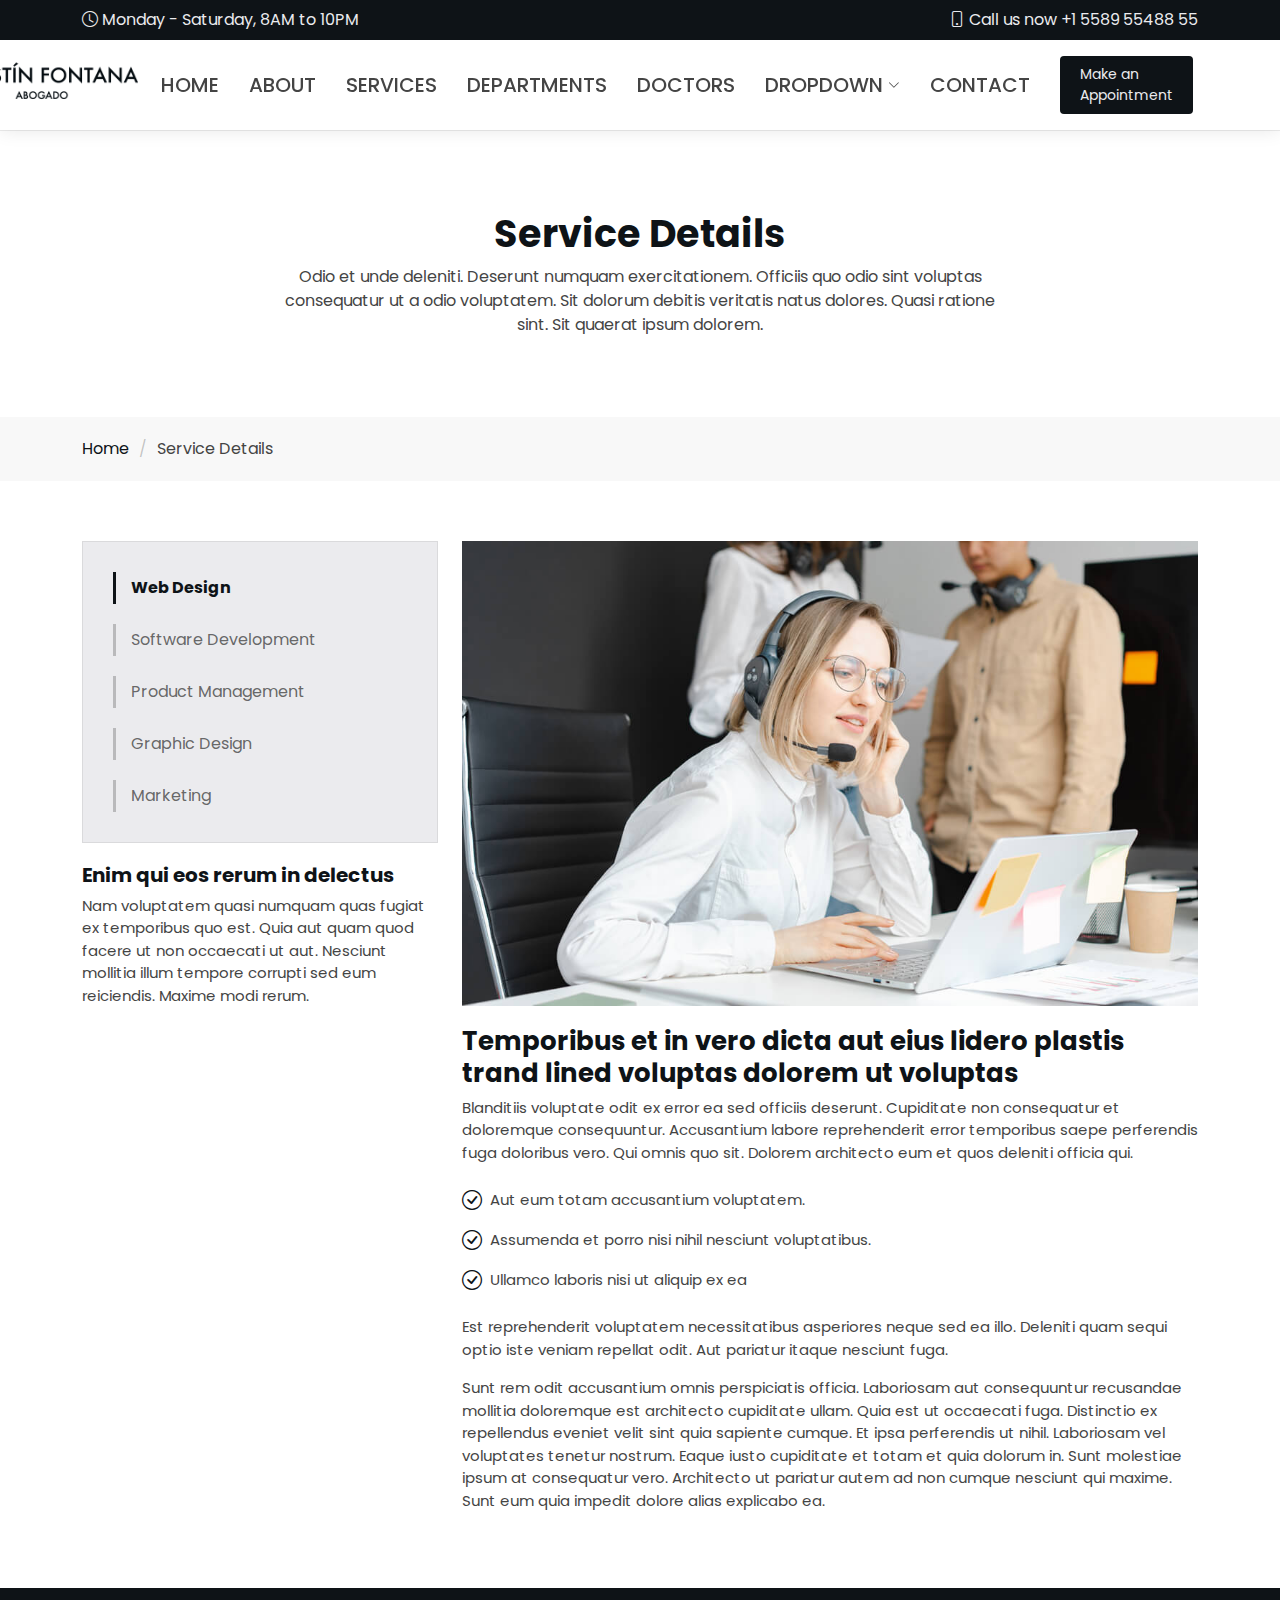
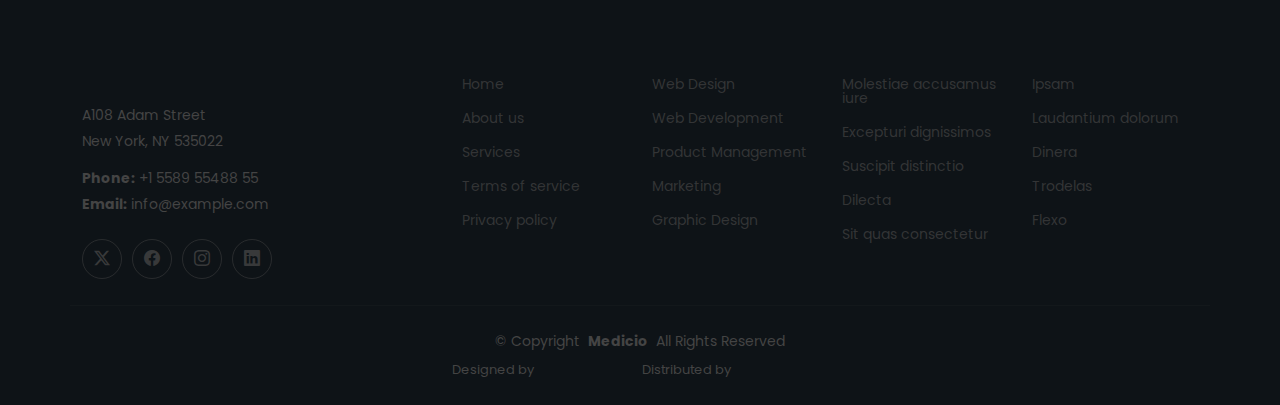
<file: service-details.html>
<!DOCTYPE html>
<html lang="en">

<head>
  <meta charset="utf-8">
  <meta content="width=device-width, initial-scale=1.0" name="viewport">
  <title>Service Details - Medicio Bootstrap Template</title>
  <meta name="description" content="">
  <meta name="keywords" content="">

  <!-- Favicons -->
  <link href="assets/img/favicon.png" rel="icon">
  <link href="assets/img/apple-touch-icon.png" rel="apple-touch-icon">

  <!-- Fonts -->
  <link href="https://fonts.googleapis.com" rel="preconnect">
  <link href="https://fonts.gstatic.com" rel="preconnect" crossorigin>
  <link href="https://fonts.googleapis.com/css2?family=Roboto:ital,wght@0,100;0,300;0,400;0,500;0,700;0,900;1,100;1,300;1,400;1,500;1,700;1,900&family=Poppins:ital,wght@0,100;0,200;0,300;0,400;0,500;0,600;0,700;0,800;0,900;1,100;1,200;1,300;1,400;1,500;1,600;1,700;1,800;1,900&family=Raleway:ital,wght@0,100;0,200;0,300;0,400;0,500;0,600;0,700;0,800;0,900;1,100;1,200;1,300;1,400;1,500;1,600;1,700;1,800;1,900&display=swap" rel="stylesheet">

  <!-- Vendor CSS Files -->
  <link href="assets/vendor/bootstrap/css/bootstrap.min.css" rel="stylesheet">
  <link href="assets/vendor/bootstrap-icons/bootstrap-icons.css" rel="stylesheet">
  <link href="assets/vendor/aos/aos.css" rel="stylesheet">
  <link href="assets/vendor/fontawesome-free/css/all.min.css" rel="stylesheet">
  <link href="assets/vendor/glightbox/css/glightbox.min.css" rel="stylesheet">
  <link href="assets/vendor/swiper/swiper-bundle.min.css" rel="stylesheet">

  <!-- Main CSS File -->
  <link href="assets/css/main.css" rel="stylesheet">

  <!-- =======================================================
  * Template Name: Medicio
  * Template URL: https://bootstrapmade.com/medicio-free-bootstrap-theme/
  * Updated: Aug 07 2024 with Bootstrap v5.3.3
  * Author: BootstrapMade.com
  * License: https://bootstrapmade.com/license/
  ======================================================== -->
</head>

<body class="service-details-page">

  <header id="header" class="header sticky-top">

    <div class="topbar d-flex align-items-center">
      <div class="container d-flex justify-content-center justify-content-md-between">
        <div class="d-none d-md-flex align-items-center">
          <i class="bi bi-clock me-1"></i> Monday - Saturday, 8AM to 10PM
        </div>
        <div class="d-flex align-items-center">
          <i class="bi bi-phone me-1"></i> Call us now +1 5589 55488 55
        </div>
      </div>
    </div><!-- End Top Bar -->

    <div class="branding d-flex align-items-center">

      <div class="container position-relative d-flex align-items-center justify-content-end">
        <a href="index.html" class="logo d-flex align-items-center me-auto">
          <img src="assets/img/logo.png" alt="">
          <!-- Uncomment the line below if you also wish to use a text logo -->
          <!-- <h1 class="sitename">Medicio</h1>  -->
        </a>

        <nav id="navmenu" class="navmenu">
          <ul>
            <li><a href="#hero">Home</a></li>
            <li><a href="#about">About</a></li>
            <li><a href="#services">Services</a></li>
            <li><a href="#departments">Departments</a></li>
            <li><a href="#doctors">Doctors</a></li>
            <li class="dropdown"><a href="#"><span>Dropdown</span> <i class="bi bi-chevron-down toggle-dropdown"></i></a>
              <ul>
                <li><a href="#">Dropdown 1</a></li>
                <li class="dropdown"><a href="#"><span>Deep Dropdown</span> <i class="bi bi-chevron-down toggle-dropdown"></i></a>
                  <ul>
                    <li><a href="#">Deep Dropdown 1</a></li>
                    <li><a href="#">Deep Dropdown 2</a></li>
                    <li><a href="#">Deep Dropdown 3</a></li>
                    <li><a href="#">Deep Dropdown 4</a></li>
                    <li><a href="#">Deep Dropdown 5</a></li>
                  </ul>
                </li>
                <li><a href="#">Dropdown 2</a></li>
                <li><a href="#">Dropdown 3</a></li>
                <li><a href="#">Dropdown 4</a></li>
              </ul>
            </li>
            <li><a href="#contact">Contact</a></li>
          </ul>
          <i class="mobile-nav-toggle d-xl-none bi bi-list"></i>
        </nav>

        <a class="cta-btn" href="index.html#appointment">Make an Appointment</a>

      </div>

    </div>

  </header>

  <main class="main">

    <!-- Page Title -->
    <div class="page-title">
      <div class="heading">
        <div class="container">
          <div class="row d-flex justify-content-center text-center">
            <div class="col-lg-8">
              <h1 class="heading-title">Service Details</h1>
              <p class="mb-0">
                Odio et unde deleniti. Deserunt numquam exercitationem. Officiis quo
                odio sint voluptas consequatur ut a odio voluptatem. Sit dolorum
                debitis veritatis natus dolores. Quasi ratione sint. Sit quaerat
                ipsum dolorem.
              </p>
            </div>
          </div>
        </div>
      </div>
      <nav class="breadcrumbs">
        <div class="container">
          <ol>
            <li><a href="index.html">Home</a></li>
            <li class="current">Service Details</li>
          </ol>
        </div>
      </nav>
    </div><!-- End Page Title -->

    <!-- Service Details Section -->
    <section id="service-details" class="service-details section">

      <div class="container">

        <div class="row gy-4">

          <div class="col-lg-4" data-aos="fade-up" data-aos-delay="100">
            <div class="services-list">
              <a href="#" class="active">Web Design</a>
              <a href="#">Software Development</a>
              <a href="#">Product Management</a>
              <a href="#">Graphic Design</a>
              <a href="#">Marketing</a>
            </div>

            <h4>Enim qui eos rerum in delectus</h4>
            <p>Nam voluptatem quasi numquam quas fugiat ex temporibus quo est. Quia aut quam quod facere ut non occaecati ut aut. Nesciunt mollitia illum tempore corrupti sed eum reiciendis. Maxime modi rerum.</p>
          </div>

          <div class="col-lg-8" data-aos="fade-up" data-aos-delay="200">
            <img src="assets/img/services.jpg" alt="" class="img-fluid services-img">
            <h3>Temporibus et in vero dicta aut eius lidero plastis trand lined voluptas dolorem ut voluptas</h3>
            <p>
              Blanditiis voluptate odit ex error ea sed officiis deserunt. Cupiditate non consequatur et doloremque consequuntur. Accusantium labore reprehenderit error temporibus saepe perferendis fuga doloribus vero. Qui omnis quo sit. Dolorem architecto eum et quos deleniti officia qui.
            </p>
            <ul>
              <li><i class="bi bi-check-circle"></i> <span>Aut eum totam accusantium voluptatem.</span></li>
              <li><i class="bi bi-check-circle"></i> <span>Assumenda et porro nisi nihil nesciunt voluptatibus.</span></li>
              <li><i class="bi bi-check-circle"></i> <span>Ullamco laboris nisi ut aliquip ex ea</span></li>
            </ul>
            <p>
              Est reprehenderit voluptatem necessitatibus asperiores neque sed ea illo. Deleniti quam sequi optio iste veniam repellat odit. Aut pariatur itaque nesciunt fuga.
            </p>
            <p>
              Sunt rem odit accusantium omnis perspiciatis officia. Laboriosam aut consequuntur recusandae mollitia doloremque est architecto cupiditate ullam. Quia est ut occaecati fuga. Distinctio ex repellendus eveniet velit sint quia sapiente cumque. Et ipsa perferendis ut nihil. Laboriosam vel voluptates tenetur nostrum. Eaque iusto cupiditate et totam et quia dolorum in. Sunt molestiae ipsum at consequatur vero. Architecto ut pariatur autem ad non cumque nesciunt qui maxime. Sunt eum quia impedit dolore alias explicabo ea.
            </p>
          </div>

        </div>

      </div>

    </section><!-- /Service Details Section -->

  </main>

  <footer id="footer" class="footer light-background">

    <div class="container footer-top">
      <div class="row gy-4">
        <div class="col-lg-4 col-md-6 footer-about">
          <a href="index.html" class="logo d-flex align-items-center">
            <span class="sitename">Medicio</span>
          </a>
          <div class="footer-contact pt-3">
            <p>A108 Adam Street</p>
            <p>New York, NY 535022</p>
            <p class="mt-3"><strong>Phone:</strong> <span>+1 5589 55488 55</span></p>
            <p><strong>Email:</strong> <span>info@example.com</span></p>
          </div>
          <div class="social-links d-flex mt-4">
            <a href=""><i class="bi bi-twitter-x"></i></a>
            <a href=""><i class="bi bi-facebook"></i></a>
            <a href=""><i class="bi bi-instagram"></i></a>
            <a href=""><i class="bi bi-linkedin"></i></a>
          </div>
        </div>

        <div class="col-lg-2 col-md-3 footer-links">
          <h4>Useful Links</h4>
          <ul>
            <li><a href="#">Home</a></li>
            <li><a href="#">About us</a></li>
            <li><a href="#">Services</a></li>
            <li><a href="#">Terms of service</a></li>
            <li><a href="#">Privacy policy</a></li>
          </ul>
        </div>

        <div class="col-lg-2 col-md-3 footer-links">
          <h4>Our Services</h4>
          <ul>
            <li><a href="#">Web Design</a></li>
            <li><a href="#">Web Development</a></li>
            <li><a href="#">Product Management</a></li>
            <li><a href="#">Marketing</a></li>
            <li><a href="#">Graphic Design</a></li>
          </ul>
        </div>

        <div class="col-lg-2 col-md-3 footer-links">
          <h4>Hic solutasetp</h4>
          <ul>
            <li><a href="#">Molestiae accusamus iure</a></li>
            <li><a href="#">Excepturi dignissimos</a></li>
            <li><a href="#">Suscipit distinctio</a></li>
            <li><a href="#">Dilecta</a></li>
            <li><a href="#">Sit quas consectetur</a></li>
          </ul>
        </div>

        <div class="col-lg-2 col-md-3 footer-links">
          <h4>Nobis illum</h4>
          <ul>
            <li><a href="#">Ipsam</a></li>
            <li><a href="#">Laudantium dolorum</a></li>
            <li><a href="#">Dinera</a></li>
            <li><a href="#">Trodelas</a></li>
            <li><a href="#">Flexo</a></li>
          </ul>
        </div>

      </div>
    </div>

    <div class="container copyright text-center mt-4">
      <p>© <span>Copyright</span> <strong class="px-1 sitename">Medicio</strong> <span>All Rights Reserved</span></p>
      <div class="credits">
        <!-- All the links in the footer should remain intact. -->
        <!-- You can delete the links only if you've purchased the pro version. -->
        <!-- Licensing information: https://bootstrapmade.com/license/ -->
        <!-- Purchase the pro version with working PHP/AJAX contact form: [buy-url] -->
        Designed by <a href="https://bootstrapmade.com/">BootstrapMade</a> Distributed by <a href=“https://themewagon.com>ThemeWagon
      </div>
    </div>

  </footer>

  <!-- Scroll Top -->
  <a href="#" id="scroll-top" class="scroll-top d-flex align-items-center justify-content-center"><i class="bi bi-arrow-up-short"></i></a>

  <!-- Preloader -->
  <div id="preloader"></div>

  <!-- Vendor JS Files -->
  <script src="assets/vendor/bootstrap/js/bootstrap.bundle.min.js"></script>
  <script src="assets/vendor/php-email-form/validate.js"></script>
  <script src="assets/vendor/aos/aos.js"></script>
  <script src="assets/vendor/glightbox/js/glightbox.min.js"></script>
  <script src="assets/vendor/purecounter/purecounter_vanilla.js"></script>
  <script src="assets/vendor/swiper/swiper-bundle.min.js"></script>

  <!-- Main JS File -->
  <script src="assets/js/main.js"></script>

</body>

</html>
</file>
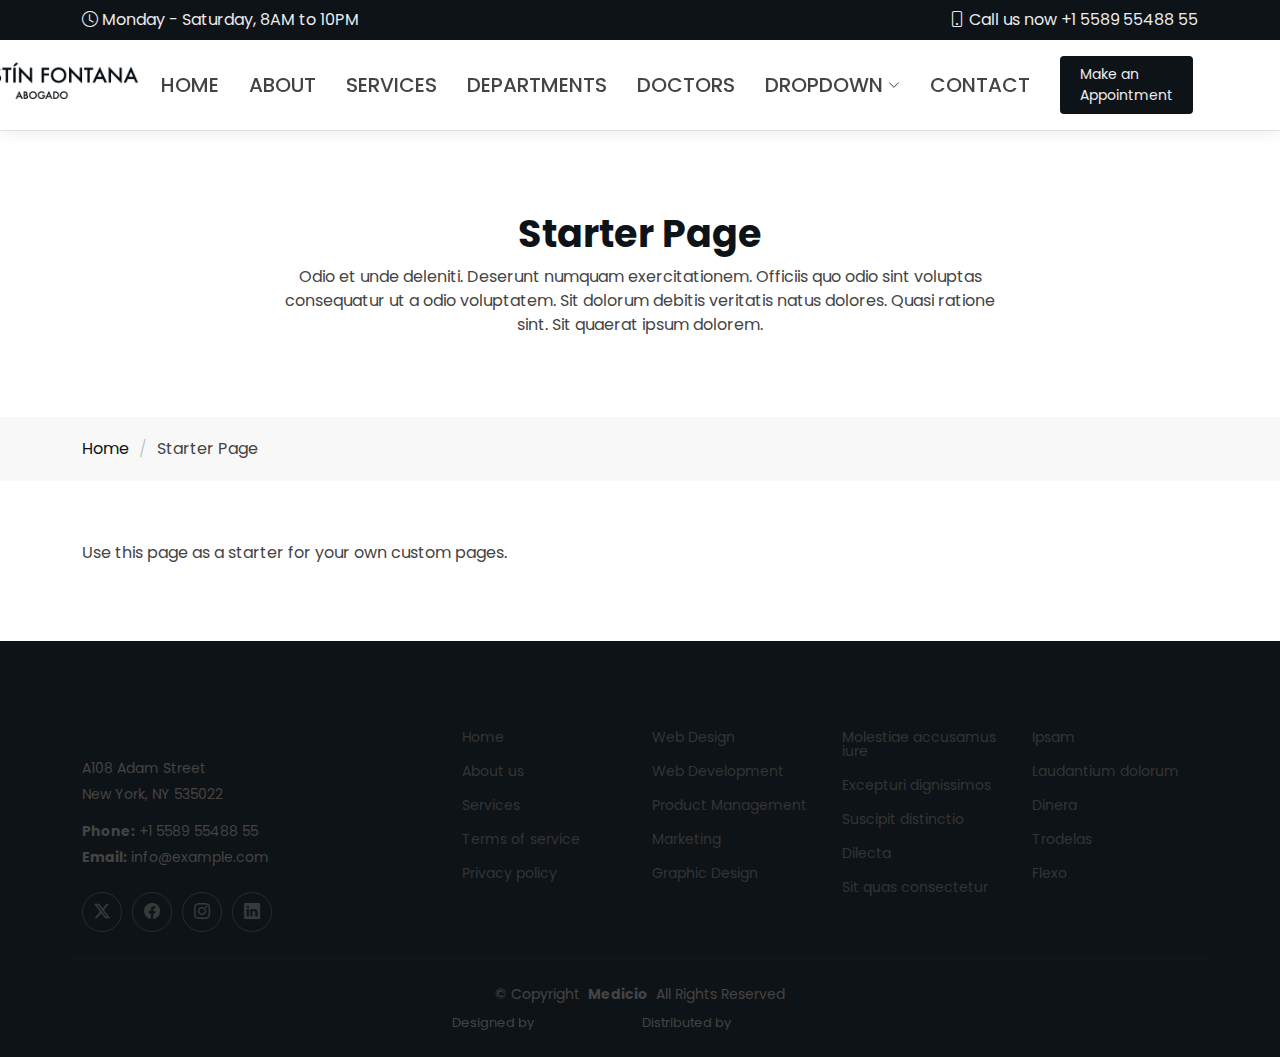
<file: starter-page.html>
<!DOCTYPE html>
<html lang="en">

<head>
  <meta charset="utf-8">
  <meta content="width=device-width, initial-scale=1.0" name="viewport">
  <title>Starter Page - Medicio Bootstrap Template</title>
  <meta name="description" content="">
  <meta name="keywords" content="">

  <!-- Favicons -->
  <link href="assets/img/favicon.png" rel="icon">
  <link href="assets/img/apple-touch-icon.png" rel="apple-touch-icon">

  <!-- Fonts -->
  <link href="https://fonts.googleapis.com" rel="preconnect">
  <link href="https://fonts.gstatic.com" rel="preconnect" crossorigin>
  <link href="https://fonts.googleapis.com/css2?family=Roboto:ital,wght@0,100;0,300;0,400;0,500;0,700;0,900;1,100;1,300;1,400;1,500;1,700;1,900&family=Poppins:ital,wght@0,100;0,200;0,300;0,400;0,500;0,600;0,700;0,800;0,900;1,100;1,200;1,300;1,400;1,500;1,600;1,700;1,800;1,900&family=Raleway:ital,wght@0,100;0,200;0,300;0,400;0,500;0,600;0,700;0,800;0,900;1,100;1,200;1,300;1,400;1,500;1,600;1,700;1,800;1,900&display=swap" rel="stylesheet">

  <!-- Vendor CSS Files -->
  <link href="assets/vendor/bootstrap/css/bootstrap.min.css" rel="stylesheet">
  <link href="assets/vendor/bootstrap-icons/bootstrap-icons.css" rel="stylesheet">
  <link href="assets/vendor/aos/aos.css" rel="stylesheet">
  <link href="assets/vendor/fontawesome-free/css/all.min.css" rel="stylesheet">
  <link href="assets/vendor/glightbox/css/glightbox.min.css" rel="stylesheet">
  <link href="assets/vendor/swiper/swiper-bundle.min.css" rel="stylesheet">

  <!-- Main CSS File -->
  <link href="assets/css/main.css" rel="stylesheet">

  <!-- =======================================================
  * Template Name: Medicio
  * Template URL: https://bootstrapmade.com/medicio-free-bootstrap-theme/
  * Updated: Aug 07 2024 with Bootstrap v5.3.3
  * Author: BootstrapMade.com
  * License: https://bootstrapmade.com/license/
  ======================================================== -->
</head>

<body class="starter-page-page">

  <header id="header" class="header sticky-top">

    <div class="topbar d-flex align-items-center">
      <div class="container d-flex justify-content-center justify-content-md-between">
        <div class="d-none d-md-flex align-items-center">
          <i class="bi bi-clock me-1"></i> Monday - Saturday, 8AM to 10PM
        </div>
        <div class="d-flex align-items-center">
          <i class="bi bi-phone me-1"></i> Call us now +1 5589 55488 55
        </div>
      </div>
    </div><!-- End Top Bar -->

    <div class="branding d-flex align-items-center">

      <div class="container position-relative d-flex align-items-center justify-content-end">
        <a href="index.html" class="logo d-flex align-items-center me-auto">
          <img src="assets/img/logo.png" alt="">
          <!-- Uncomment the line below if you also wish to use a text logo -->
          <!-- <h1 class="sitename">Medicio</h1>  -->
        </a>

        <nav id="navmenu" class="navmenu">
          <ul>
            <li><a href="#hero">Home</a></li>
            <li><a href="#about">About</a></li>
            <li><a href="#services">Services</a></li>
            <li><a href="#departments">Departments</a></li>
            <li><a href="#doctors">Doctors</a></li>
            <li class="dropdown"><a href="#"><span>Dropdown</span> <i class="bi bi-chevron-down toggle-dropdown"></i></a>
              <ul>
                <li><a href="#">Dropdown 1</a></li>
                <li class="dropdown"><a href="#"><span>Deep Dropdown</span> <i class="bi bi-chevron-down toggle-dropdown"></i></a>
                  <ul>
                    <li><a href="#">Deep Dropdown 1</a></li>
                    <li><a href="#">Deep Dropdown 2</a></li>
                    <li><a href="#">Deep Dropdown 3</a></li>
                    <li><a href="#">Deep Dropdown 4</a></li>
                    <li><a href="#">Deep Dropdown 5</a></li>
                  </ul>
                </li>
                <li><a href="#">Dropdown 2</a></li>
                <li><a href="#">Dropdown 3</a></li>
                <li><a href="#">Dropdown 4</a></li>
              </ul>
            </li>
            <li><a href="#contact">Contact</a></li>
          </ul>
          <i class="mobile-nav-toggle d-xl-none bi bi-list"></i>
        </nav>

        <a class="cta-btn" href="index.html#appointment">Make an Appointment</a>

      </div>

    </div>

  </header>

  <main class="main">

    <!-- Page Title -->
    <div class="page-title">
      <div class="heading">
        <div class="container">
          <div class="row d-flex justify-content-center text-center">
            <div class="col-lg-8">
              <h1 class="heading-title">Starter Page</h1>
              <p class="mb-0">
                Odio et unde deleniti. Deserunt numquam exercitationem. Officiis quo
                odio sint voluptas consequatur ut a odio voluptatem. Sit dolorum
                debitis veritatis natus dolores. Quasi ratione sint. Sit quaerat
                ipsum dolorem.
              </p>
            </div>
          </div>
        </div>
      </div>
      <nav class="breadcrumbs">
        <div class="container">
          <ol>
            <li><a href="index.html">Home</a></li>
            <li class="current">Starter Page</li>
          </ol>
        </div>
      </nav>
    </div><!-- End Page Title -->

    <!-- Starter Section Section -->
    <section id="starter-section" class="starter-section section">

      <div class="container" data-aos="fade-up">
        <p>Use this page as a starter for your own custom pages.</p>
      </div>

    </section><!-- /Starter Section Section -->

  </main>

  <footer id="footer" class="footer light-background">

    <div class="container footer-top">
      <div class="row gy-4">
        <div class="col-lg-4 col-md-6 footer-about">
          <a href="index.html" class="logo d-flex align-items-center">
            <span class="sitename">Medicio</span>
          </a>
          <div class="footer-contact pt-3">
            <p>A108 Adam Street</p>
            <p>New York, NY 535022</p>
            <p class="mt-3"><strong>Phone:</strong> <span>+1 5589 55488 55</span></p>
            <p><strong>Email:</strong> <span>info@example.com</span></p>
          </div>
          <div class="social-links d-flex mt-4">
            <a href=""><i class="bi bi-twitter-x"></i></a>
            <a href=""><i class="bi bi-facebook"></i></a>
            <a href=""><i class="bi bi-instagram"></i></a>
            <a href=""><i class="bi bi-linkedin"></i></a>
          </div>
        </div>

        <div class="col-lg-2 col-md-3 footer-links">
          <h4>Useful Links</h4>
          <ul>
            <li><a href="#">Home</a></li>
            <li><a href="#">About us</a></li>
            <li><a href="#">Services</a></li>
            <li><a href="#">Terms of service</a></li>
            <li><a href="#">Privacy policy</a></li>
          </ul>
        </div>

        <div class="col-lg-2 col-md-3 footer-links">
          <h4>Our Services</h4>
          <ul>
            <li><a href="#">Web Design</a></li>
            <li><a href="#">Web Development</a></li>
            <li><a href="#">Product Management</a></li>
            <li><a href="#">Marketing</a></li>
            <li><a href="#">Graphic Design</a></li>
          </ul>
        </div>

        <div class="col-lg-2 col-md-3 footer-links">
          <h4>Hic solutasetp</h4>
          <ul>
            <li><a href="#">Molestiae accusamus iure</a></li>
            <li><a href="#">Excepturi dignissimos</a></li>
            <li><a href="#">Suscipit distinctio</a></li>
            <li><a href="#">Dilecta</a></li>
            <li><a href="#">Sit quas consectetur</a></li>
          </ul>
        </div>

        <div class="col-lg-2 col-md-3 footer-links">
          <h4>Nobis illum</h4>
          <ul>
            <li><a href="#">Ipsam</a></li>
            <li><a href="#">Laudantium dolorum</a></li>
            <li><a href="#">Dinera</a></li>
            <li><a href="#">Trodelas</a></li>
            <li><a href="#">Flexo</a></li>
          </ul>
        </div>

      </div>
    </div>

    <div class="container copyright text-center mt-4">
      <p>© <span>Copyright</span> <strong class="px-1 sitename">Medicio</strong> <span>All Rights Reserved</span></p>
      <div class="credits">
        <!-- All the links in the footer should remain intact. -->
        <!-- You can delete the links only if you've purchased the pro version. -->
        <!-- Licensing information: https://bootstrapmade.com/license/ -->
        <!-- Purchase the pro version with working PHP/AJAX contact form: [buy-url] -->
        Designed by <a href="https://bootstrapmade.com/">BootstrapMade</a> Distributed by <a href=“https://themewagon.com>ThemeWagon
      </div>
    </div>

  </footer>

  <!-- Scroll Top -->
  <a href="#" id="scroll-top" class="scroll-top d-flex align-items-center justify-content-center"><i class="bi bi-arrow-up-short"></i></a>

  <!-- Preloader -->
  <div id="preloader"></div>

  <!-- Vendor JS Files -->
  <script src="assets/vendor/bootstrap/js/bootstrap.bundle.min.js"></script>
  <script src="assets/vendor/php-email-form/validate.js"></script>
  <script src="assets/vendor/aos/aos.js"></script>
  <script src="assets/vendor/glightbox/js/glightbox.min.js"></script>
  <script src="assets/vendor/purecounter/purecounter_vanilla.js"></script>
  <script src="assets/vendor/swiper/swiper-bundle.min.js"></script>

  <!-- Main JS File -->
  <script src="assets/js/main.js"></script>

</body>

</html>
</file>
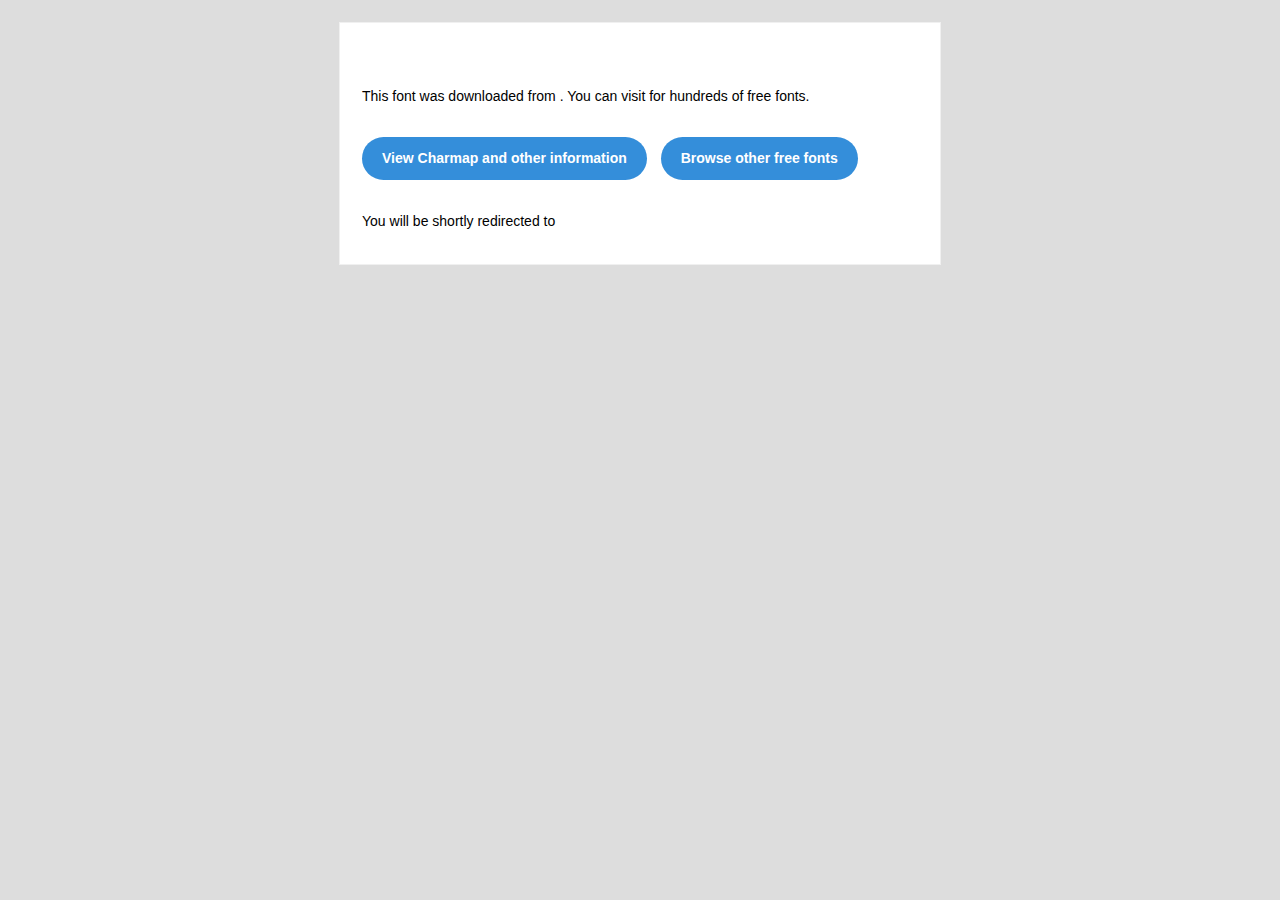
<file: assets/fonts/minion-web-regular/Minion Web Regular/readme.html>
<!DOCTYPE html PUBLIC "-//W3C//DTD XHTML 1.0 Transitional//EN" "http://www.w3.org/TR/xhtml1/DTD/xhtml1-transitional.dtd">
<html xmlns="http://www.w3.org/1999/xhtml">
  <head>
    <meta name="viewport" content="width=device-width" />
    <meta http-equiv="Content-Type" content="text/html; charset=UTF-8" />
    
    <meta http-equiv="refresh" content="5;url=?ref=readme">
    <title></title>
    <style>
/* -------------------------------------
   GLOBAL
   ------------------------------------- */
    * {
      margin:0;
      padding:0;
      font-family: "Helvetica Neue", "Helvetica", Helvetica, Arial, sans-serif;
      font-size: 100%;
      line-height: 1.6;
    }

    img {
      max-width: 100%;
    }

    body {
      -webkit-font-smoothing:antialiased;
      -webkit-text-size-adjust:none;
      width: 100%!important;
      height: 100%;
      background:#DDD;
    }


    /* -------------------------------------
       ELEMENTS
       ------------------------------------- */
    a {
      color: #348eda;
    }

    .btn-primary, .btn-secondary {
      text-decoration:none;
      color: #FFF;
      background-color: #348eda;
      padding:10px 20px;
      font-weight:bold;
      margin: 20px 10px 20px 0;
      text-align:center;
      cursor:pointer;
      display: inline-block;
      border-radius: 25px;
    }

    .btn-secondary{
      background: #aaa;
    }

    .last {
      margin-bottom: 0;
    }

    .first{
      margin-top: 0;
    }


    /* -------------------------------------
       BODY
       ------------------------------------- */
    table.body-wrap {
      width: 100%;
      padding: 20px;
    }

    table.body-wrap .container{
      border: 1px solid #f0f0f0;
    }


    /* -------------------------------------
       FOOTER
       ------------------------------------- */
    table.footer-wrap {
      width: 100%;
      clear:both!important;
    }

    .footer-wrap .container p {
      font-size:12px;
      color:#666;

    }

    table.footer-wrap a{
      color: #999;
    }


    /* -------------------------------------
       TYPOGRAPHY
       ------------------------------------- */
    h1,h2,h3{
      font-family: "Helvetica Neue", Helvetica, Arial, "Lucida Grande", sans-serif; line-height: 1.1; margin-bottom:15px; color:#000;
      margin: 40px 0 10px;
      line-height: 1.2;
      font-weight:200;
    }

    h1 {
      font-size: 36px;
    }
    h2 {
      font-size: 28px;
    }
    h3 {
      font-size: 22px;
    }

    p, ul {
      margin-bottom: 10px;
      font-weight: normal;
      font-size:14px;
    }

    ul li {
      margin-left:5px;
      list-style-position: inside;
    }

    /* ---------------------------------------------------
       RESPONSIVENESS
       Nuke it from orbit. It's the only way to be sure.
       ------------------------------------------------------ */

    /* Set a max-width, and make it display as block so it will automatically stretch to that width, but will also shrink down on a phone or something */
    .container {
      display:block!important;
      max-width:600px!important;
      margin:0 auto!important; /* makes it centered */
      clear:both!important;
    }

    /* This should also be a block element, so that it will fill 100% of the .container */
    .content {
      padding:20px;
      max-width:600px;
      margin:0 auto;
      display:block;
    }

    /* Let's make sure tables in the content area are 100% wide */
    .content table {
      width: 100%;
    }

    </style>
  </head>

  <body bgcolor="#f6f6f6">

    <!-- body -->
    <table class="body-wrap">
      <tr>
        <td></td>
        <td class="container" bgcolor="#FFFFFF">

          <!-- content -->
          <div class="content">
            <table>
              <tr>
                <td>
                  <h1></h1>
                  <p>This font was downloaded from <a href="?ref=readme"></a> . You can visit <a href="?ref=readme"></a> for hundreds of free fonts.</p>
                  <p><a href="?ref=readme" class="btn-primary">View Charmap and other information</a> <a href="?ref=readme" class="btn-primary">Browse other free fonts</a></p>
                  <p>You will be shortly redirected to </p>
                </td>
              </tr>
            </table>
          </div>
          <!-- /content -->

        </td>
        <td></td>
      </tr>
    </table>
    <!-- /body -->

  </body>
</html>
</file>
<file: assets/css/main.css>
/**
* Template Name: Medicio
* Template URL: https://bootstrapmade.com/medicio-free-bootstrap-theme/
* Updated: Aug 07 2024 with Bootstrap v5.3.3
* Author: BootstrapMade.com
* License: https://bootstrapmade.com/license/
*/

/*--------------------------------------------------------------
# Font & Color Variables
# Help: https://bootstrapmade.com/color-system/
--------------------------------------------------------------*/
/* Fonts */

@font-face {
  font-family: "Satoshi Light";
  src: url("../fonts/Satoshi-Light.woff2") format("woff2"),
       url("/fonts/satoshi-light.woff") format("woff");
}

@font-face {
  font-family: "Minion Variable Concept Regular";
  src: url("../fonts/Minion-Web-Regular.woff2") format("woff2"),
       url("../fonts/Minion-Web-Regular.woff") format("woff");
}

:root {
  --default-font: "Poppins", system-ui, -apple-system, "Segoe UI", Roboto, "Helvetica Neue", Arial, "Noto Sans", "Liberation Sans", sans-serif, "Apple Color Emoji", "Segoe UI Emoji", "Segoe UI Symbol", "Noto Color Emoji";
  --heading-font: "Poppins", sans-serif;
  --nav-font: "Poppins", sans-serif;
}

/* Global Colors - The following color variables are used throughout the website. Updating them here will change the color scheme of the entire website */
:root { 
  --background-color: #ffffff; /* Background color for the entire website, including individual sections */
  --default-color: #444444; /* Default color used for the majority of the text content across the entire website */
  --heading-color: #0e1317; /* Color for headings, subheadings and title throughout the website */
  --accent-color: #0e1317; /* Accent color that represents your brand on the website. It's used for buttons, links, and other elements that need to stand out */
  --surface-color: #ebebee; /* The surface color is used as a background of boxed elements within sections, such as cards, icon boxes, or other elements that require a visual separation from the global background. */
  --contrast-color: #ebebee; /* Contrast color for text, ensuring readability against backgrounds of accent, heading, or default colors. */
}

/* Nav Menu Colors - The following color variables are used specifically for the navigation menu. They are separate from the global colors to allow for more customization options */
:root {
  --nav-color: #444444;  /* The default color of the main navmenu links */
  --nav-hover-color: #0e1317; /* Applied to main navmenu links when they are hovered over or active */
  --nav-mobile-background-color: #ffffff; /* Used as the background color for mobile navigation menu */
  --nav-dropdown-background-color: #ffffff; /* Used as the background color for dropdown items that appear when hovering over primary navigation items */
  --nav-dropdown-color: #444444; /* Used for navigation links of the dropdown items in the navigation menu. */
  --nav-dropdown-hover-color: #262e36; /* Similar to --nav-hover-color, this color is applied to dropdown navigation links when they are hovered over. */
}

/* Color Presets - These classes override global colors when applied to any section or element, providing reuse of the sam color scheme. */

.light-background {
  --background-color: #0e1317;
  --surface-color: #ffffff;
}

.dark-background {
  --background-color: #0e1317;
  --default-color: #ffffff;
  --heading-color: #ffffff;
  --surface-color: #ff0c0c;
  --contrast-color: #ffffff;
}

.accent-background {
  --background-color: #0e1317;
  --default-color: #ffffff;
  --heading-color: #ffffff;
  --surface-color: #0e1317;
}

/* Smooth scroll */
:root {
  scroll-behavior: smooth;
}

/*--------------------------------------------------------------
# General Styling & Shared Classes
--------------------------------------------------------------*/
body {
  color: var(--default-color);
  background-color: var(--background-color);
  font-family: var(--default-font);
}

a {
  color: var(--accent-color);
  text-decoration: none;
  transition: 0.3s;
}

a:hover {
  color: color-mix(in srgb, var(--accent-color), transparent 25%);
  text-decoration: none;
}

h1,
h2,
h3,
h4,
h5,
h6 {
  color: var(--heading-color);
  font-family: var(--heading-font);
}

/* Pulsating Play Button */
.pulsating-play-btn {
  width: 94px;
  height: 94px;
  background: radial-gradient(circle, var(--accent-color) 50%, rgba(0, 0, 0, 0) 52%);
  border-radius: 50%;
  display: flex;
  align-items: center;
  justify-content: center;
  
  /* Posicionamiento absoluto dentro del contenedor */
  position: absolute;
  top: 50%;
  left: 50%;
  transform: translate(-50%, -50%);
}

/* Efecto de pulsación */
.pulsating-play-btn:before {
  content: "";
  position: absolute;
  width: 120px;
  height: 120px;
  border-radius: 50%;
  border: 5px solid rgba(255, 255, 255, 0.3);
  background: transparent;
  
  /* Corrección del posicionamiento */
  top: 50%;
  left: 50%;
  transform: translate(-50%, -50%);
  
  /* Animación */
  animation: pulsate-play-btn 2s infinite ease-out;
  opacity: 1;
}

/* Icono del botón de reproducción */
.pulsating-play-btn:after {
  content: "";
  position: absolute;
  left: 50%;
  top: 50%;
  transform: translate(-50%, -50%);
  width: 0;
  height: 0;
  border-top: 10px solid transparent;
  border-bottom: 10px solid transparent;
  border-left: 15px solid #fff;
  z-index: 100;
  transition: all 0.4s ease-out;
}

/* Efecto hover */
.pulsating-play-btn:hover:after {
  border-left: 15px solid var(--accent-color);
  transform: translate(-50%, -50%) scale(1.3);
}

/* Animación del efecto pulsante */
@keyframes pulsate-play-btn {
  0% {
    transform: translate(-50%, -50%) scale(0.6);
    opacity: 1;
  }
  100% {
    transform: translate(-50%, -50%) scale(1);
    opacity: 0;
  }
}


/* PHP Email Form Messages
------------------------------*/
.php-email-form .error-message {
  display: none;
  background: #df1529;
  color: #ffffff;
  text-align: left;
  padding: 15px;
  margin-bottom: 24px;
  font-weight: 600;
}

.php-email-form .sent-message {
  display: none;
  color: #ffffff;
  background: #059652;
  text-align: center;
  padding: 15px;
  margin-bottom: 24px;
  font-weight: 600;
}

.php-email-form .loading {
  display: none;
  background: var(--surface-color);
  text-align: center;
  padding: 15px;
  margin-bottom: 24px;
}

.php-email-form .loading:before {
  content: "";
  display: inline-block;
  border-radius: 50%;
  width: 24px;
  height: 24px;
  margin: 0 10px -6px 0;
  border: 3px solid var(--accent-color);
  border-top-color: var(--surface-color);
  animation: php-email-form-loading 1s linear infinite;
}

@keyframes php-email-form-loading {
  0% {
    transform: rotate(0deg);
  }

  100% {
    transform: rotate(360deg);
  }
}

/*--------------------------------------------------------------
# Global Header
--------------------------------------------------------------*/
.header {
  color: var(--default-color);
  background-color: var(--background-color);
  transition: all 0.5s;
  z-index: 997;
  box-shadow: 0px 0 18px rgba(0, 0, 0, 0.1);
}

.header .topbar {
  background-color: var(--accent-color);
  color: var(--contrast-color);
  height: 40px;
  padding: 0;
  transition: all 0.5s;
}

.header .branding {
  min-height: 60px;
  padding: 10px 0;
}

.header .logo {
  line-height: 1;
}

.header .logo img {
  max-height: 70px;
  margin-right: 8px;
}

.header .logo h1 {
  font-size: 30px;
  margin: 0;
  font-weight: 700;
  color: var(--heading-color);
}

.header .cta-btn,
.header .cta-btn:focus {
  color: var(--contrast-color);
  background: var(--accent-color);
  font-size: 14px;
  padding: 8px 20px;
  margin: 0 5px 0 30px;
  border-radius: 4px;
  transition: 0.3s;
}

.header .cta-btn:hover,
.header .cta-btn:focus:hover {
  color: var(--contrast-color);
  background: color-mix(in srgb, var(--accent-color), transparent 15%);
}

/*--------------------------------------------------------------
# Navigation Menu
--------------------------------------------------------------*/
/* Navmenu - Desktop */
@media (min-width: 1200px) {
  .navmenu {
    padding: 0;
  }

  .navmenu ul {
    margin: 0;
    padding: 0;
    display: flex;
    list-style: none;
    align-items: center;
  }

  .navmenu li {
    position: relative;
  }

  .navmenu a,
  .navmenu a:focus {
    color: var(--nav-color);
    padding: 18px 15px;
    font-size: 20px;
    font-family: var(--nav-font);
    font-weight: 500;
    text-transform: uppercase;
    display: flex;
    align-items: center;
    justify-content: space-between;
    white-space: nowrap;
    transition: 0.3s;
  }

  .navmenu a i,
  .navmenu a:focus i {
    font-size: 12px;
    line-height: 0;
    margin-left: 5px;
    transition: 0.3s;
  }

  .navmenu li:last-child a {
    padding-right: 0;
  }

  .navmenu li:hover>a,
  .navmenu .active,
  .navmenu .active:focus {
    color: var(--nav-hover-color);
  }

  .navmenu .dropdown ul {
    margin: 0;
    padding: 10px 0;
    background: var(--nav-dropdown-background-color);
    display: block;
    position: absolute;
    visibility: hidden;
    left: 14px;
    top: 130%;
    opacity: 0;
    transition: 0.3s;
    border-radius: 4px;
    z-index: 99;
    box-shadow: 0px 0px 30px rgba(0, 0, 0, 0.1);
  }

  .navmenu .dropdown ul li {
    min-width: 200px;
  }

  .navmenu .dropdown ul a {
    padding: 10px 20px;
    font-size: 15px;
    text-transform: none;
    color: var(--nav-dropdown-color);
  }

  .navmenu .dropdown ul a i {
    font-size: 12px;
  }

  .navmenu .dropdown ul a:hover,
  .navmenu .dropdown ul .active:hover,
  .navmenu .dropdown ul li:hover>a {
    color: var(--nav-dropdown-hover-color);
  }

  .navmenu .dropdown:hover>ul {
    opacity: 1;
    top: 100%;
    visibility: visible;
  }

  .navmenu .dropdown .dropdown ul {
    top: 0;
    left: -90%;
    visibility: hidden;
  }

  .navmenu .dropdown .dropdown:hover>ul {
    opacity: 1;
    top: 0;
    left: -100%;
    visibility: visible;
  }
}

/* Navmenu - Mobile */
@media (max-width: 1199px) {
  .mobile-nav-toggle {
    color: var(--nav-color);
    font-size: 28px;
    line-height: 0;
    margin-right: 10px;
    cursor: pointer;
    transition: color 0.3s;
  }

  .navmenu {
    padding: 0;
    z-index: 9997;
  }

  .navmenu ul {
    display: none;
    list-style: none;
    position: absolute;
    inset: 60px 20px 20px 20px;
    padding: 10px 0;
    margin: 0;
    border-radius: 6px;
    background-color: var(--nav-mobile-background-color);
    overflow-y: auto;
    transition: 0.3s;
    z-index: 9998;
    box-shadow: 0px 0px 30px rgba(0, 0, 0, 0.1);
  }

  .navmenu a,
  .navmenu a:focus {
    color: var(--nav-dropdown-color);
    padding: 10px 20px;
    font-family: var(--nav-font);
    font-size: 17px;
    font-weight: 500;
    display: flex;
    align-items: center;
    justify-content: space-between;
    white-space: nowrap;
    transition: 0.3s;
  }

  .navmenu a i,
  .navmenu a:focus i {
    font-size: 12px;
    line-height: 0;
    margin-left: 5px;
    width: 30px;
    height: 30px;
    display: flex;
    align-items: center;
    justify-content: center;
    border-radius: 50%;
    transition: 0.3s;
    background-color: color-mix(in srgb, var(--accent-color), transparent 90%);
  }

  .navmenu a i:hover,
  .navmenu a:focus i:hover {
    background-color: var(--accent-color);
    color: var(--contrast-color);
  }

  .navmenu a:hover,
  .navmenu .active,
  .navmenu .active:focus {
    color: var(--nav-dropdown-hover-color);
  }

  .navmenu .active i,
  .navmenu .active:focus i {
    background-color: var(--accent-color);
    color: var(--contrast-color);
    transform: rotate(180deg);
  }

  .navmenu .dropdown ul {
    position: static;
    display: none;
    z-index: 99;
    padding: 10px 0;
    margin: 10px 20px;
    background-color: var(--nav-dropdown-background-color);
    border: 1px solid color-mix(in srgb, var(--default-color), transparent 90%);
    box-shadow: none;
    transition: all 0.5s ease-in-out;
  }

  .navmenu .dropdown ul ul {
    background-color: rgba(33, 37, 41, 0.1);
  }

  .navmenu .dropdown>.dropdown-active {
    display: block;
    background-color: rgba(33, 37, 41, 0.03);
  }

  .mobile-nav-active {
    overflow: hidden;
  }

  .mobile-nav-active .mobile-nav-toggle {
    color: #fff;
    position: absolute;
    font-size: 32px;
    top: 15px;
    right: 15px;
    margin-right: 0;
    z-index: 9999;
  }

  .mobile-nav-active .navmenu {
    position: fixed;
    overflow: hidden;
    inset: 0;
    background: rgba(33, 37, 41, 0.8);
    transition: 0.3s;
  }

  .mobile-nav-active .navmenu>ul {
    display: block;
  }
}

/*--------------------------------------------------------------
# Global Footer
--------------------------------------------------------------*/
.footer {
  color: var(--default-color);
  background-color: var(--background-color);
  font-size: 14px;
  position: relative;
}

.footer .footer-top {
  padding-top: 50px;
}

.footer .footer-about .logo {
  line-height: 1;
  margin-bottom: 25px;
}

.footer .footer-about .logo img {
  max-height: 40px;
  margin-right: 6px;
}

.footer .footer-about .logo span {
  color: var(--heading-color);
  font-family: var(--heading-font);
  font-size: 26px;
  font-weight: 700;
  letter-spacing: 1px;
}

.footer .footer-about p {
  font-size: 14px;
  font-family: var(--heading-font);
}

.footer .social-links a {
  display: flex;
  align-items: center;
  justify-content: center;
  width: 40px;
  height: 40px;
  border-radius: 50%;
  border: 1px solid color-mix(in srgb, var(--default-color), transparent 50%);
  font-size: 16px;
  color: color-mix(in srgb, var(--default-color), transparent 20%);
  margin-right: 10px;
  transition: 0.3s;
}

.footer .social-links a:hover {
  color: var(--accent-color);
  border-color: var(--accent-color);
}

.footer h4 {
  font-size: 16px;
  font-weight: bold;
  position: relative;
  padding-bottom: 12px;
}

.footer .footer-links {
  margin-bottom: 30px;
}

.footer .footer-links ul {
  list-style: none;
  padding: 0;
  margin: 0;
}

.footer .footer-links ul i {
  padding-right: 2px;
  font-size: 12px;
  line-height: 0;
}

.footer .footer-links ul li {
  padding: 10px 0;
  display: flex;
  align-items: center;
}

.footer .footer-links ul li:first-child {
  padding-top: 0;
}

.footer .footer-links ul a {
  color: color-mix(in srgb, var(--default-color), transparent 30%);
  display: inline-block;
  line-height: 1;
}

.footer .footer-links ul a:hover {
  color: var(--accent-color);
}

.footer .footer-contact p {
  margin-bottom: 5px;
}

.footer .copyright {
  padding: 25px 0;
  border-top: 1px solid color-mix(in srgb, var(--default-color), transparent 90%);
}

.footer .copyright p {
  margin-bottom: 0;
}

.footer .credits {
  margin-top: 8px;
  font-size: 13px;
}

/*--------------------------------------------------------------
# Preloader
--------------------------------------------------------------*/
#preloader {
  position: fixed;
  inset: 0;
  z-index: 9999;
  overflow: hidden;
  background-color: var(--background-color);
  transition: all 0.6s ease-out;
}

#preloader:before {
  content: "";
  position: fixed;
  top: calc(50% - 30px);
  left: calc(50% - 30px);
  border: 6px solid var(--accent-color);
  border-top-color: color-mix(in srgb, var(--accent-color), transparent 90%);
  border-radius: 50%;
  width: 60px;
  height: 60px;
  animation: animate-preloader 1s linear infinite;
}

@keyframes animate-preloader {
  0% {
    transform: rotate(0deg);
  }

  100% {
    transform: rotate(360deg);
  }
}

/*--------------------------------------------------------------
# Scroll Top Button
--------------------------------------------------------------*/
.scroll-top {
  position: fixed;
  visibility: hidden;
  opacity: 0;
  right: 15px;
  bottom: 15px;
  z-index: 99999;
  background-color: var(--accent-color);
  width: 40px;
  height: 40px;
  border-radius: 4px;
  transition: all 0.4s;
}

.scroll-top i {
  font-size: 24px;
  color: var(--contrast-color);
  line-height: 0;
}

.scroll-top:hover {
  background-color: color-mix(in srgb, var(--accent-color), transparent 20%);
  color: var(--contrast-color);
}

.scroll-top.active {
  visibility: visible;
  opacity: 1;
}

/*--------------------------------------------------------------
# Disable aos animation delay on mobile devices
--------------------------------------------------------------*/
@media screen and (max-width: 768px) {
  [data-aos-delay] {
    transition-delay: 0 !important;
  }
}

/*--------------------------------------------------------------
# Global Page Titles & Breadcrumbs
--------------------------------------------------------------*/
.page-title {
  color: var(--default-color);
  background-color: var(--background-color);
  position: relative;
}

.page-title .heading {
  padding: 80px 0;
  border-top: 1px solid color-mix(in srgb, var(--default-color), transparent 90%);
}

.page-title .heading h1 {
  font-size: 38px;
  font-weight: 700;
}

.page-title nav {
  background-color: color-mix(in srgb, var(--default-color), transparent 96%);
  padding: 20px 0;
}

.page-title nav ol {
  display: flex;
  flex-wrap: wrap;
  list-style: none;
  padding: 0;
  margin: 0;
  font-size: 16px;
  font-weight: 400;
}

.page-title nav ol li+li {
  padding-left: 10px;
}

.page-title nav ol li+li::before {
  content: "/";
  display: inline-block;
  padding-right: 10px;
  color: color-mix(in srgb, var(--default-color), transparent 70%);
}

/*--------------------------------------------------------------
# Global Sections
--------------------------------------------------------------*/
section,
.section {
  color: var(--default-color);
  background-color: var(--background-color);
  padding: 60px 0;
  scroll-margin-top: 120px;
  overflow: clip;
}

@media (max-width: 1199px) {

  section,
  .section {
    scroll-margin-top: 100px;
  }
}

/*--------------------------------------------------------------
# Global Section Titles
--------------------------------------------------------------*/
/* aca hago la prueba */
.section-title-dark h2 {
  font-size: 32px;
  font-weight: 700;
  margin-bottom: 20px;
  padding-bottom: 20px;
  position: relative;
  color: #eaeaee;
}

.section-title-dark h2:after {
  content: "";
  position: absolute;
  display: block;
  width: 50px;
  height: 3px;
  background:#eaeaee;
  left: 0;
  right: 0;
  bottom: 0;
  margin: auto;
}

/* aca termina la prueba */




.section-title {
  text-align: center;
  padding-bottom: 60px;
  position: relative;
}

.section-title h2 {
  font-size: 32px;
  font-weight: 700;
  margin-bottom: 20px;
  padding-bottom: 20px;
  position: relative;
}

.section-title h2:after {
  content: "";
  position: absolute;
  display: block;
  width: 50px;
  height: 3px;
  background: var(--accent-color);
  left: 0;
  right: 0;
  bottom: 0;
  margin: auto;
}

.section-title p {
  margin-bottom: 0;
}

/*--------------------------------------------------------------
# Hero Section
--------------------------------------------------------------*/
.hero {
  padding: 0;
}

.hero .carousel {
  width: 100%;
  min-height: 70vh;
  padding: 0;
  margin: 0;
  position: relative;
}

@media (max-height: 500px),
(max-width: 580px) {
  .hero .carousel {
    min-height: 100vh;
  }
}

.hero img {
  position: absolute;
  inset: 0;
  display: block;
  width: 100%;
  height: 100%;
  object-fit: cover;
  z-index: 1;
}

.hero .carousel-item {
  position: absolute;
  inset: 0;
  background-size: cover;
  background-position: center;
  background-repeat: no-repeat;
  display: flex;
  justify-content: center;
  align-items: flex-end;
}

.hero .container {
  background: color-mix(in srgb, var(--surface-color), transparent 10%);
  position: relative;
  text-align: center;
  padding-top: 30px;
  padding-bottom: 30px;
  margin-bottom: 50px;
  border-top: 4px solid var(--accent-color);
  z-index: 3;
}

@media (max-width: 1200px) {
  .hero .container {
    margin-left: 50px;
    margin-right: 50px;
  }
}

.hero h2 {
  margin-bottom: 20px;
  font-size: 36px;
  font-weight: 700;
}

@media (max-width: 768px) {
  .hero h2 {
    font-size: 30px;
  }
}

.hero .btn-get-started {
  font-weight: 400;
  font-size: 14px;
  letter-spacing: 1px;
  display: inline-block;
  padding: 8px 32px;
  transition: 0.3s;
  margin: 10px;
  border-radius: 5px;
  color: var(--contrast-color);
  background: var(--accent-color);
}

.hero .btn-get-started:hover {
  background: color-mix(in srgb, var(--accent-color) 90%, white 15%);
}

.hero .carousel-control-prev {
  justify-content: start;
}

@media (min-width: 640px) {
  .hero .carousel-control-prev {
    padding-left: 15px;
  }
}

.hero .carousel-control-next {
  justify-content: end;
}

@media (min-width: 640px) {
  .hero .carousel-control-next {
    padding-right: 15px;
  }
}

.hero .carousel-control-next-icon,
.hero .carousel-control-prev-icon {
  background: none;
  font-size: 26px;
  line-height: 0;
  background: color-mix(in srgb, var(--default-color), transparent 90%);
  border-radius: 50px;
  color: var(--contrast-color);
  transition: 0.3s;
  width: 54px;
  height: 54px;
  display: flex;
  align-items: center;
  justify-content: center;
}

.hero .carousel-control-prev,
.hero .carousel-control-next {
  transition: 0.3s;
  opacity: 0.5;
}

.hero .carousel-control-prev:focus,
.hero .carousel-control-next:focus {
  opacity: 0.5;
}

.hero .carousel-control-prev:hover,
.hero .carousel-control-next:hover {
  opacity: 0.9;
}

.hero .carousel-control-prev:hover .carousel-control-next-icon,
.hero .carousel-control-prev:hover .carousel-control-prev-icon,
.hero .carousel-control-next:hover .carousel-control-next-icon,
.hero .carousel-control-next:hover .carousel-control-prev-icon {
  background: var(--accent-color);
  color: var(--contrast-color);
}

.hero .carousel-indicators li {
  cursor: pointer;
  background: var(--contrast-color);
  overflow: hidden;
  border: 0;
  width: 12px;
  height: 12px;
  border-radius: 50px;
  opacity: 1;
  transition: 0.3s;
}

.hero .carousel-indicators li.active {
  opacity: 1;
  background: var(--accent-color);
}

/*--------------------------------------------------------------
# Featured Services Section
--------------------------------------------------------------*/
.featured-services .service-item {
  background-color: var(--surface-color);
  box-shadow: 0px 0 25px 0 rgba(0, 0, 0, 0.1);
  padding: 50px 30px;
  transition: all 0.3s ease-in-out;
  height: 100%;
  position: relative;
  z-index: 1;
}

.featured-services .service-item:before {
  content: "";
  position: absolute;
  background: var(--accent-color);
  inset: 100% 0 0 0;
  transition: all 0.3s;
  z-index: -1;
}

.featured-services .service-item .icon {
  margin-bottom: 10px;
}

.featured-services .service-item .icon i {
  color: var(--accent-color);
  font-size: 36px;
  transition: ease-in-out 0.3s;
}

.featured-services .service-item h4 {
  font-weight: 700;
  margin-bottom: 15px;
  font-size: 20px;
}

.featured-services .service-item h4 a {
  color: var(--heading-color);
  transition: ease-in-out 0.3s;
}

.featured-services .service-item p {
  line-height: 24px;
  font-size: 14px;
  margin-bottom: 0;
  transition: ease-in-out 0.3s;
}

.featured-services .service-item:hover h4 a,
.featured-services .service-item:hover .icon i,
.featured-services .service-item:hover p {
  color: var(--contrast-color);
}

.featured-services .service-item:hover:before {
  background: var(--accent-color);
  inset: 0;
  border-radius: 0px;
}

/*--------------------------------------------------------------
# Call To Action Section
--------------------------------------------------------------*/
.call-to-action {
  padding: 80px 0;
  position: relative;
  clip-path: inset(0);
}

.call-to-action .container {
  position: relative;
  z-index: 3;
}

.call-to-action h3 {
  font-size: 28px;
  font-weight: 700;
  color: var(--default-color);
}

.call-to-action p {
  color: var(--default-color);
}

.call-to-action .cta-btn {
  font-family: var(--heading-font);
  font-weight: 500;
  font-size: 16px;
  letter-spacing: 1px;
  display: inline-block;
  padding: 12px 40px;
  border-radius: 4px;
  transition: 0.3s;
  margin: 10px;
  border: 2px solid var(--contrast-color);
  color: var(--contrast-color);
}

.call-to-action .cta-btn:hover {
  background: var(--contrast-color);
  color: var(--accent-color);
  border: 2px solid var(--accent-color);
}

/*--------------------------------------------------------------
# About Section
--------------------------------------------------------------*/
.about .content h3 {
  font-size: 1.75rem;
  font-weight: 700;
}

.about .content ul {
  list-style: none;
  padding: 0;
}

.about .content ul li {
  padding: 10px 0 0 0;
  display: flex;
}

.about .content ul i {
  color: var(--accent-color);
  margin-right: 0.5rem;
  line-height: 1.2;
  font-size: 1.25rem;
}

.about .content p:last-child {
  margin-bottom: 0;
}

.about .pulsating-play-btn {
  position: absolute;
  left: calc(50% - 47px);
  top: calc(50% - 47px);
}

/*--------------------------------------------------------------
# Stats Section
--------------------------------------------------------------*/
.stats .stats-item {
  background-color: var(--surface-color);
  box-shadow: 0px 0 30px rgba(0, 0, 0, 0.1);
  padding: 30px;
}

.stats .stats-item i {
  color: var(--accent-color);
  font-size: 42px;
  line-height: 0;
  margin-right: 20px;
}

.stats .stats-item span {
  color: var(--heading-color);
  font-size: 36px;
  display: block;
  font-weight: 600;
}

.stats .stats-item p {
  padding: 0;
  margin: 0;
  font-family: var(--heading-font);
  font-size: 16px;
}

/*--------------------------------------------------------------
# Features Section
--------------------------------------------------------------*/
.features .features-image {
  position: relative;
  min-height: 400px;
}

.features .features-image img {
  position: absolute;
  inset: 0;
  display: block;
  width: 100%;
  height: 100%;
  object-fit: cover;
  z-index: 1;
}

.features h3 {
  font-size: 28px;
  font-weight: 700;
  margin-bottom: 20px;
  padding-bottom: 20px;
  position: relative;
}

.features h3:after {
  content: "";
  background: var(--accent-color);
  position: absolute;
  display: block;
  width: 50px;
  height: 3px;
  left: 0;
  bottom: 0;
}

.features .icon-box {
  margin-top: 20px;
}

.features .icon-box i {
  color: var(--accent-color);
  background-color: var(--surface-color);
  display: flex;
  align-items: center;
  justify-content: center;
  margin-right: 25px;
  font-size: 28px;
  width: 56px;
  height: 56px;
  border-radius: 4px;
  line-height: 0;
  box-shadow: 0px 2px 30px rgba(0, 0, 0, 0.1);
  transition: 0.3s;
}

.features .icon-box:hover i {
  background-color: var(--accent-color);
  color: var(--contrast-color);
}

.features .icon-box h4 {
  font-weight: 700;
  margin-bottom: 10px;
  font-size: 18px;
}

.features .icon-box h4 a {
  color: var(--heading-color);
  transition: 0.3s;
}

.features .icon-box h4 a:hover {
  color: var(--accent-color);
}

.features .icon-box p {
  line-height: 24px;
  font-size: 14px;
  margin-bottom: 0;
}

/*--------------------------------------------------------------
# Services Section
--------------------------------------------------------------*/
.services .service-item {
  text-align: center;
  padding: 20px;
  transition: all ease-in-out 0.3s;
  height: 100%;
}

.services .service-item .icon {
  background-color: var(--surface-color);
  color: var(--accent-color);
  margin: 0 auto;
  width: 80px;
  height: 80px;
  border-radius: 50px;
  display: flex;
  align-items: center;
  justify-content: center;
  margin-bottom: 20px;
  transition: 0.3s;
  font-size: 32px;
  transition: ease-in-out 0.3s;
  box-shadow: 0px 0 25px rgba(0, 0, 0, 0.1);
}

.services .service-item h3 {
  font-weight: 700;
  margin-bottom: 15px;
  padding-bottom: 15px;
  font-size: 22px;
  transition: 0.3s;
  position: relative;
}

.services .service-item h3:after {
  content: "";
  position: absolute;
  display: block;
  width: 50px;
  height: 2px;
  background: var(--accent-color);
  bottom: 0;
  left: calc(50% - 25px);
}

.services .service-item p {
  line-height: 24px;
  font-size: 14px;
  margin-bottom: 0;
}

.services .service-item:hover .icon {
  box-shadow: 0px 0 40px rgba(0, 0, 0, 0.1);
}

.services .service-item:hover h3 {
  color: var(--accent-color);
}

/*--------------------------------------------------------------
# Appointment Section
--------------------------------------------------------------*/
.appointment .php-email-form {
  width: 100%;
}

.appointment .php-email-form .form-group {
  padding-bottom: 8px;
}

.appointment .php-email-form input,
.appointment .php-email-form textarea,
.appointment .php-email-form select {
  color: var(--default-color);
  background-color: var(--surface-color);
  border-color: color-mix(in srgb, var(--default-color), transparent 80%);
  border-radius: 0;
  box-shadow: none;
  font-size: 14px;
  padding: 10px !important;
}

.appointment .php-email-form input:focus,
.appointment .php-email-form textarea:focus,
.appointment .php-email-form select:focus {
  border-color: var(--accent-color);
}

.appointment .php-email-form input::placeholder,
.appointment .php-email-form textarea::placeholder,
.appointment .php-email-form select::placeholder {
  color: color-mix(in srgb, var(--default-color), transparent 70%);
}

.appointment .php-email-form input,
.appointment .php-email-form select {
  height: 44px;
}

.appointment .php-email-form textarea {
  padding: 10px 12px;
}

.appointment .php-email-form button[type=submit] {
  background: var(--accent-color);
  border: 0;
  padding: 10px 35px;
  color: #fff;
  transition: 0.4s;
  border-radius: 4px;
}

.appointment .php-email-form button[type=submit]:hover {
  background: color-mix(in srgb, var(--accent-color) 90%, white 15%);
}

/*--------------------------------------------------------------
# Tabs Section
--------------------------------------------------------------*/
.tabs {
  overflow: hidden;
}

.tabs .nav-tabs {
  border: 0;
}

.tabs .nav-link {
  border: 0;
  padding: 12px 15px 12px 0;
  transition: 0.3s;
  color: var(--default-color);
  border-radius: 0;
  border-right: 2px solid color-mix(in srgb, var(--default-color), transparent 90%);
  font-weight: 600;
  font-size: 15px;
}

.tabs .nav-link:hover {
  color: var(--accent-color);
}

.tabs .nav-link.active {
  color: var(--accent-color);
  border-color: var(--accent-color);
  background-color: var(--background-color);
}

.tabs .tab-pane.active {
  animation: fadeIn 0.5s ease-out;
}

.tabs .details h3 {
  font-size: 26px;
  font-weight: 600;
  margin-bottom: 20px;
}

.tabs .details p {
  color: color-mix(in srgb, var(--default-color), transparent 20%);
}

.tabs .details p:last-child {
  margin-bottom: 0;
}

@media (max-width: 992px) {
  .tabs .nav-link {
    border: 0;
    padding: 15px;
  }

  .tabs .nav-link.active {
    color: var(--accent-color);
    background: var(--accent-color);
  }
}

/*--------------------------------------------------------------
# Testimonials Section
--------------------------------------------------------------*/
.testimonials .testimonials-carousel,
.testimonials .testimonials-slider {
  overflow: hidden;
}

.testimonials .testimonial-item {
  box-sizing: content-box;
  min-height: 320px;
}

.testimonials .testimonial-item .testimonial-img {
  width: 90px;
  border-radius: 50%;
  margin: -40px 0 0 40px;
  position: relative;
  z-index: 2;
  border: 6px solid var(--background-color);
}

.testimonials .testimonial-item h3 {
  font-size: 18px;
  font-weight: bold;
  margin: 10px 0 5px 45px;
}

.testimonials .testimonial-item h4 {
  font-size: 14px;
  color: color-mix(in srgb, var(--default-color), transparent 20%);
  margin: 0 0 0 45px;
}

.testimonials .testimonial-item .quote-icon-left,
.testimonials .testimonial-item .quote-icon-right {
  color: color-mix(in srgb, var(--accent-color), transparent 50%);
  font-size: 26px;
  line-height: 0;
}

.testimonials .testimonial-item .quote-icon-left {
  display: inline-block;
  left: -5px;
  position: relative;
}

.testimonials .testimonial-item .quote-icon-right {
  display: inline-block;
  right: -5px;
  position: relative;
  top: 10px;
  transform: scale(-1, -1);
}

.testimonials .testimonial-item p {
  font-style: italic;
  margin: 0 15px 0 15px;
  padding: 20px 20px 60px 20px;
  background: color-mix(in srgb, var(--default-color), transparent 97%);
  position: relative;
  border-radius: 6px;
  position: relative;
  z-index: 1;
}

.testimonials .swiper-wrapper {
  height: auto;
}

.testimonials .swiper-pagination {
  margin-top: 20px;
  position: relative;
}

.testimonials .swiper-pagination .swiper-pagination-bullet {
  width: 12px;
  height: 12px;
  background-color: var(--background-color);
  opacity: 1;
  border: 1px solid var(--accent-color);
}

.testimonials .swiper-pagination .swiper-pagination-bullet-active {
  background-color: var(--accent-color);
}

/*--------------------------------------------------------------
# Doctors Section
--------------------------------------------------------------*/
.doctors .team-member {
  background-color: var(--surface-color);
  overflow: hidden;
  border-radius: 5px;
  box-shadow: 0px 2px 15px rgba(0, 0, 0, 0.1);
  height: 100%;
}

.doctors .team-member .member-img {
  position: relative;
  overflow: hidden;
}

.doctors .team-member .social {
  position: absolute;
  left: 0;
  bottom: 30px;
  right: 0;
  opacity: 0;
  transition: ease-in-out 0.3s;
  text-align: center;
}

.doctors .team-member .social a {
  background: color-mix(in srgb, var(--contrast-color), transparent 25%);
  color: color-mix(in srgb, var(--default-color), transparent 20%);
  margin: 0 3px;
  border-radius: 4px;
  width: 36px;
  height: 36px;
  transition: ease-in-out 0.3s;
  display: inline-flex;
  justify-content: center;
  align-items: center;
}

.doctors .team-member .social a:hover {
  color: var(--contrast-color);
  background: var(--accent-color);
}

.doctors .team-member .social i {
  font-size: 18px;
  line-height: 0;
}

.doctors .team-member .member-info {
  padding: 25px 15px;
}

.doctors .team-member .member-info h4 {
  font-weight: 700;
  margin-bottom: 5px;
  font-size: 18px;
}

.doctors .team-member .member-info span {
  display: block;
  font-size: 15px;
  font-weight: 400;
  color: color-mix(in srgb, var(--default-color), transparent 0%);
}

.doctors .team-member:hover .social {
  opacity: 1;
  bottom: 15px;
}

/*--------------------------------------------------------------
# Gallery Section
--------------------------------------------------------------*/
.gallery {
  overflow: hidden;
}

.gallery .swiper-wrapper {
  height: auto;
}

.gallery .swiper-pagination {
  margin-top: 20px;
  position: relative;
}

.gallery .swiper-pagination .swiper-pagination-bullet {
  background-color: var(--background-color);
  border: 1px solid var(--accent-color);
  width: 12px;
  height: 12px;
  opacity: 1;
}

.gallery .swiper-pagination .swiper-pagination-bullet-active {
  background-color: var(--accent-color);
}

.gallery .swiper-slide-active {
  text-align: center;
}

@media (min-width: 992px) {
  .gallery .swiper-wrapper {
    padding: 40px 0;
  }

  .gallery .swiper-slide-active {
    background: var(--background-color);
    border: 6px solid var(--accent-color);
    padding: 4px;
    z-index: 1;
    transform: scale(1.2);
    transition: none;
  }
}

/*--------------------------------------------------------------
# Pricing Section
--------------------------------------------------------------*/
.pricing .pricing-item {
  background-color: var(--surface-color);
  box-shadow: 0px 0px 4px rgba(0, 0, 0, 0.1);
  padding: 20px;
  text-align: center;
  border-radius: 5px;
  position: relative;
  overflow: hidden;
}

.pricing .pricing-item h3 {
  font-weight: 400;
  margin: -20px -20px 20px -20px;
  padding: 20px 15px;
  font-size: 16px;
  font-weight: 600;
  color: color-mix(in srgb, var(--default-color), transparent 20%);
  background: color-mix(in srgb, var(--default-color), transparent 95%);
}

.pricing .pricing-item h4 {
  font-size: 36px;
  font-weight: 600;
  font-family: var(--heading-font);
}

.pricing .pricing-item h4 sup {
  font-size: 20px;
  top: -15px;
  left: -3px;
}

.pricing .pricing-item h4 span {
  color: color-mix(in srgb, var(--default-color), transparent 40%);
  font-size: 16px;
  font-weight: 300;
}

.pricing .pricing-item ul {
  padding: 15px 0;
  list-style: none;
  text-align: center;
  line-height: 20px;
  font-size: 14px;
}

.pricing .pricing-item ul li {
  padding-bottom: 16px;
}

.pricing .pricing-item ul i {
  color: var(--accent-color);
  font-size: 18px;
  padding-right: 4px;
}

.pricing .pricing-item ul .na {
  color: color-mix(in srgb, var(--default-color), transparent 40%);
  text-decoration: line-through;
}

.pricing .btn-wrap {
  background: color-mix(in srgb, var(--default-color), transparent 95%);
  margin: 0 -20px -20px -20px;
  padding: 20px 15px;
  text-align: center;
}

.pricing .btn-buy {
  background: var(--accent-color);
  color: var(--contrast-color);
  display: inline-block;
  padding: 8px 35px 10px 35px;
  border-radius: 4px;
  transition: none;
  font-size: 14px;
  font-weight: 400;
  font-family: var(--heading-font);
  font-weight: 600;
  transition: 0.3s;
}

.pricing .btn-buy:hover {
  background: color-mix(in srgb, var(--accent-color), transparent 20%);
}

.pricing .featured h3 {
  background: var(--accent-color);
  color: var(--contrast-color);
}

.pricing .advanced {
  background: var(--accent-color);
  color: var(--contrast-color);
  width: 200px;
  position: absolute;
  top: 18px;
  right: -68px;
  transform: rotate(45deg);
  z-index: 1;
  font-size: 14px;
  padding: 1px 0 3px 0;
}

/*--------------------------------------------------------------
# Faq Section
--------------------------------------------------------------*/
.faq .faq-container .faq-item {
  background-color: var(--surface-color);
  position: relative;
  padding: 20px;
  margin-bottom: 15px;
  border: 1px solid color-mix(in srgb, var(--default-color), transparent 85%);
  border-radius: 5px;
  overflow: hidden;
}

.faq .faq-container .faq-item:last-child {
  margin-bottom: 0;
}

.faq .faq-container .faq-item h3 {
  font-weight: 600;
  font-size: 16px;
  line-height: 24px;
  margin: 0 30px 0 0;
  transition: 0.3s;
  cursor: pointer;
  display: flex;
  align-items: center;
}

.faq .faq-container .faq-item h3 .num {
  color: var(--accent-color);
  padding-right: 5px;
}

.faq .faq-container .faq-item h3:hover {
  color: var(--accent-color);
}

.faq .faq-container .faq-item .faq-content {
  display: grid;
  grid-template-rows: 0fr;
  transition: 0.3s ease-in-out;
  visibility: hidden;
  opacity: 0;
}

.faq .faq-container .faq-item .faq-content p {
  margin-bottom: 0;
  overflow: hidden;
}

.faq .faq-container .faq-item .faq-toggle {
  position: absolute;
  top: 20px;
  right: 20px;
  font-size: 16px;
  line-height: 0;
  transition: 0.3s;
  cursor: pointer;
}

.faq .faq-container .faq-item .faq-toggle:hover {
  color: var(--accent-color);
}

.faq .faq-container .faq-active {
  border-color: var(--accent-color);
}

.faq .faq-container .faq-active h3 {
  color: var(--accent-color);
}

.faq .faq-container .faq-active .faq-content {
  grid-template-rows: 1fr;
  visibility: visible;
  opacity: 1;
  padding-top: 10px;
}

.faq .faq-container .faq-active .faq-toggle {
  transform: rotate(90deg);
  color: var(--accent-color);
}

/*--------------------------------------------------------------
# Contact Section
--------------------------------------------------------------*/
.contact .info-item {
  background-color: var(--surface-color);
  box-shadow: 0px 0px 20px rgba(0, 0, 0, 0.1);
  padding: 24px 0 30px 0;
}

.contact .info-item i {
  color: var(--accent-color);
  width: 56px;
  height: 56px;
  font-size: 24px;
  display: flex;
  justify-content: center;
  align-items: center;
  transition: all 0.3s ease-in-out;
  border-radius: 50%;
  border: 2px dotted color-mix(in srgb, var(--accent-color), transparent 40%);
}

.contact .info-item h3 {
  font-size: 20px;
  color: color-mix(in srgb, var(--default-color), transparent 20%);
  font-size: 18px;
  font-weight: 700;
  margin: 10px 0;
}

.contact .info-item p {
  padding: 0;
  margin-bottom: 0;
  font-size: 14px;
}

.contact .php-email-form {
  background-color: var(--surface-color);
  box-shadow: 0px 0px 20px rgba(0, 0, 0, 0.1);
  height: 100%;
  padding: 30px;
}

@media (max-width: 575px) {
  .contact .php-email-form {
    padding: 20px;
  }
}

.contact .php-email-form input[type=text],
.contact .php-email-form input[type=email],
.contact .php-email-form textarea {
  font-size: 14px;
  padding: 10px 15px;
  box-shadow: none;
  border-radius: 0;
  color: var(--default-color);
  background-color: var(--surface-color);
  border-color: color-mix(in srgb, var(--default-color), transparent 80%);
}

.contact .php-email-form input[type=text]:focus,
.contact .php-email-form input[type=email]:focus,
.contact .php-email-form textarea:focus {
  border-color: var(--accent-color);
}

.contact .php-email-form input[type=text]::placeholder,
.contact .php-email-form input[type=email]::placeholder,
.contact .php-email-form textarea::placeholder {
  color: color-mix(in srgb, var(--default-color), transparent 70%);
}

.contact .php-email-form button[type=submit] {
  color: var(--contrast-color);
  background: var(--accent-color);
  border: 0;
  padding: 10px 30px;
  transition: 0.4s;
  border-radius: 4px;
}

.contact .php-email-form button[type=submit]:hover {
  background: color-mix(in srgb, var(--accent-color), transparent 20%);
}

/*--------------------------------------------------------------
# Service Details Section
--------------------------------------------------------------*/
.service-details .services-list {
  background-color: var(--surface-color);
  padding: 10px 30px;
  border: 1px solid color-mix(in srgb, var(--default-color), transparent 90%);
  margin-bottom: 20px;
}

.service-details .services-list a {
  display: block;
  line-height: 1;
  padding: 8px 0 8px 15px;
  border-left: 3px solid color-mix(in srgb, var(--default-color), transparent 70%);
  margin: 20px 0;
  color: color-mix(in srgb, var(--default-color), transparent 20%);
  transition: 0.3s;
}

.service-details .services-list a.active {
  color: var(--heading-color);
  font-weight: 700;
  border-color: var(--accent-color);
}

.service-details .services-list a:hover {
  border-color: var(--accent-color);
}

.service-details .services-img {
  margin-bottom: 20px;
}

.service-details h3 {
  font-size: 26px;
  font-weight: 700;
}

.service-details h4 {
  font-size: 20px;
  font-weight: 700;
}

.service-details p {
  font-size: 15px;
}

.service-details ul {
  list-style: none;
  padding: 0;
  font-size: 15px;
}

.service-details ul li {
  padding: 5px 0;
  display: flex;
  align-items: center;
}

.service-details ul i {
  font-size: 20px;
  margin-right: 8px;
  color: var(--accent-color);
}

.whatsapp-button {
  position: fixed;
  bottom: 10%;
  right: 15px;
  background-color: #4cc370;
  color: #fff;
  border-radius: 50%;
  width: 60px;
  height: 60px;
  text-align: center;
  font-size: 24px;
  line-height: 60px;
  box-shadow: 2px 2px 3px #999;
  text-decoration: none;
}

/*--------------------------------------------------------------
# Starter Section Section
--------------------------------------------------------------*/
.starter-section {
  /* Add your styles here */
}
</file>
